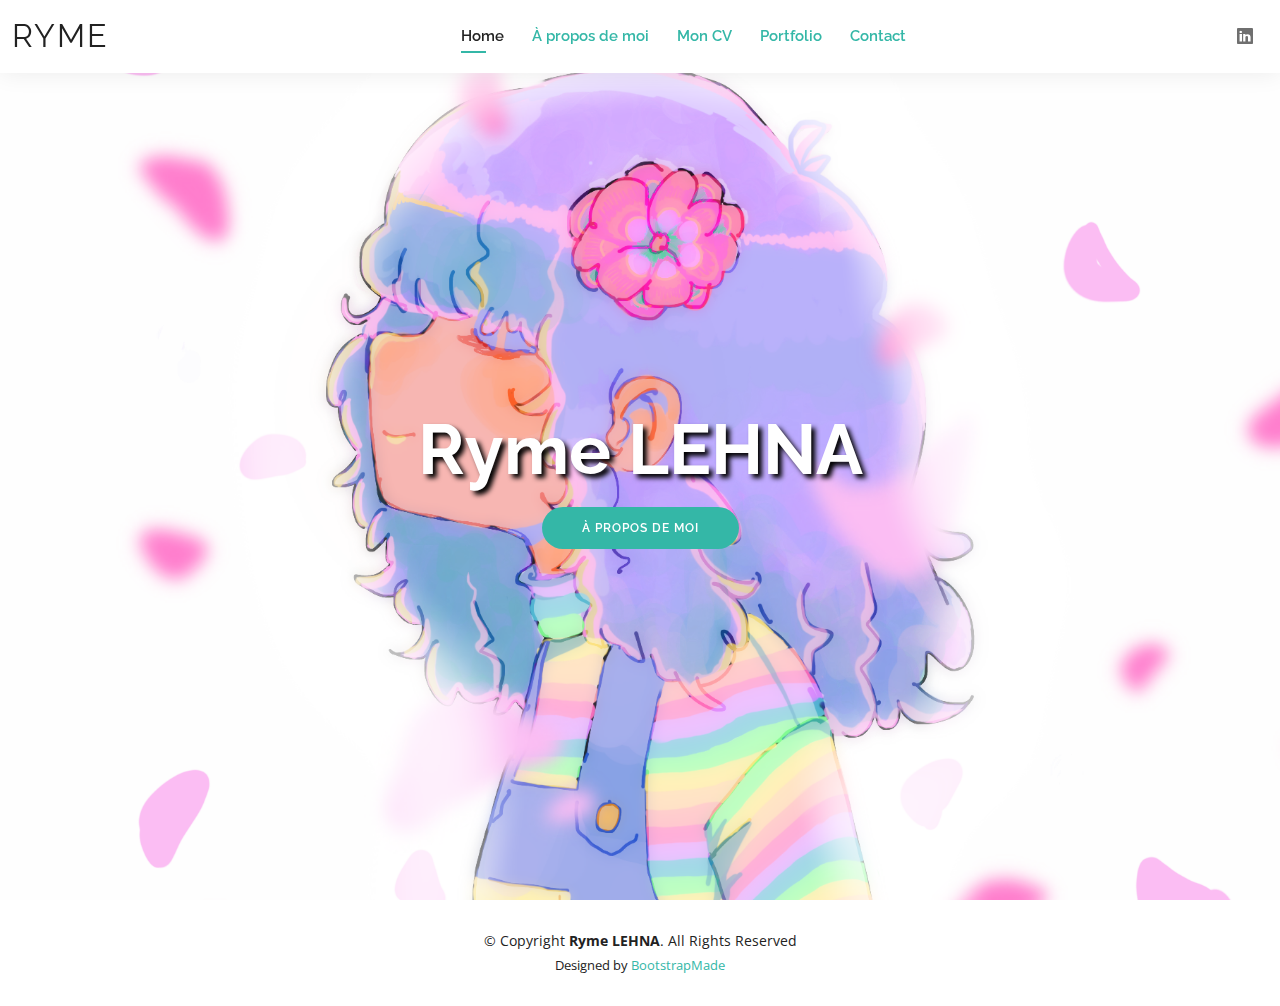
<file: Portfolio-Ryme/index.html>
﻿<!DOCTYPE html>
<html lang="en">

<head>
  <meta charset="utf-8">
  <meta content="width=device-width, initial-scale=1.0" name="viewport">

  <title>Index - Ryme</title>
  <meta content="" name="description">
  <meta content="" name="keywords">

  <!-- Favicons -->
  <link href="assets/img/favicon.png" rel="icon">
  <link href="assets/img/apple-touch-icon.png" rel="apple-touch-icon">

  <!-- Google Fonts -->
  <link href="https://fonts.googleapis.com/css?family=Open+Sans:300,300i,400,400i,600,600i,700,700i|Raleway:300,300i,400,400i,500,500i,600,600i,700,700i|Poppins:300,300i,400,400i,500,500i,600,600i,700,700i" rel="stylesheet">

  <!-- Vendor CSS Files -->
  <link href="assets/vendor/aos/aos.css" rel="stylesheet">
  <link href="assets/vendor/bootstrap/css/bootstrap.min.css" rel="stylesheet">
  <link href="assets/vendor/bootstrap-icons/bootstrap-icons.css" rel="stylesheet">
  <link href="assets/vendor/boxicons/css/boxicons.min.css" rel="stylesheet">
  <link href="assets/vendor/glightbox/css/glightbox.min.css" rel="stylesheet">
  <link href="assets/vendor/swiper/swiper-bundle.min.css" rel="stylesheet">

  <!-- Template Main CSS File -->
  <link href="assets/css/style.css" rel="stylesheet">

  <!-- =======================================================
  * Template Name: Kelly - v4.7.0
  * Template URL: https://bootstrapmade.com/kelly-free-bootstrap-cv-resume-html-template/
  * Author: BootstrapMade.com
  * License: https://bootstrapmade.com/license/
  ======================================================== -->
</head>

<body>

  <!-- ======= Header ======= -->
  <header id="header" class="fixed-top">
    <div class="container-fluid d-flex justify-content-between align-items-center">

      <h1 class="logo me-auto me-lg-0"><a href="index.html">Ryme</a></h1>
      <!-- Uncomment below if you prefer to use an image logo -->
      <!-- <a href="index.html" class="logo"><img src="assets/img/logo.png" alt="" class="img-fluid"></a>-->

      <nav id="navbar" class="navbar order-last order-lg-0">
        <ul>
          <li><a class="active" href="index.html">Home</a></li>
          <li><a href="about.html">À propos de moi</a></li>
          <li><a href="resume.html">Mon CV</a></li>
          <li><a href="portfolio.html">Portfolio</a></li>
          <li><a href="contact.html">Contact</a></li>
        </ul>
        <i class="bi bi-list mobile-nav-toggle"></i>
      </nav><!-- .navbar -->

      <div class="header-social-links">
        <a href="https://www.linkedin.com/in/ryme-lehna/" class="linkedin"><i class="bi bi-linkedin"></i></i></a>
      </div>

    </div>

  </header><!-- End Header -->

  <!-- ======= Hero Section ======= -->
  <section id="hero" class="d-flex align-items-center">
    <div class="container d-flex flex-column align-items-center" data-aos="zoom-in" data-aos-delay="100">
      <h1>Ryme LEHNA</h1>
      <a href="about.html" class="btn-about">À propos de moi</a>
    </div>
  </section><!-- End Hero -->

  <!-- ======= Footer ======= -->
  <footer id="footer">
    <div class="container">
      <div class="copyright">
        &copy; Copyright <strong><span>Ryme LEHNA</span></strong>. All Rights Reserved
      </div>
      <div class="credits">
        <!-- All the links in the footer should remain intact. -->
        <!-- You can delete the links only if you purchased the pro version. -->
        <!-- Licensing information: https://bootstrapmade.com/license/ -->
        <!-- Purchase the pro version with working PHP/AJAX contact form: https://bootstrapmade.com/kelly-free-bootstrap-cv-resume-html-template/ -->
        Designed by <a href="https://bootstrapmade.com/">BootstrapMade</a>
      </div>
    </div>
  </footer><!-- End  Footer -->

  <div id="preloader"></div>
  <a href="#" class="back-to-top d-flex align-items-center justify-content-center"><i class="bi bi-arrow-up-short"></i></a>

  <!-- Vendor JS Files -->
  <script src="assets/vendor/purecounter/purecounter.js"></script>
  <script src="assets/vendor/aos/aos.js"></script>
  <script src="assets/vendor/bootstrap/js/bootstrap.bundle.min.js"></script>
  <script src="assets/vendor/glightbox/js/glightbox.min.js"></script>
  <script src="assets/vendor/isotope-layout/isotope.pkgd.min.js"></script>
  <script src="assets/vendor/swiper/swiper-bundle.min.js"></script>
  <script src="assets/vendor/waypoints/noframework.waypoints.js"></script>
  <script src="assets/vendor/php-email-form/validate.js"></script>

  <!-- Template Main JS File -->
  <script src="assets/js/main.js"></script>

</body>

</html>
</file>
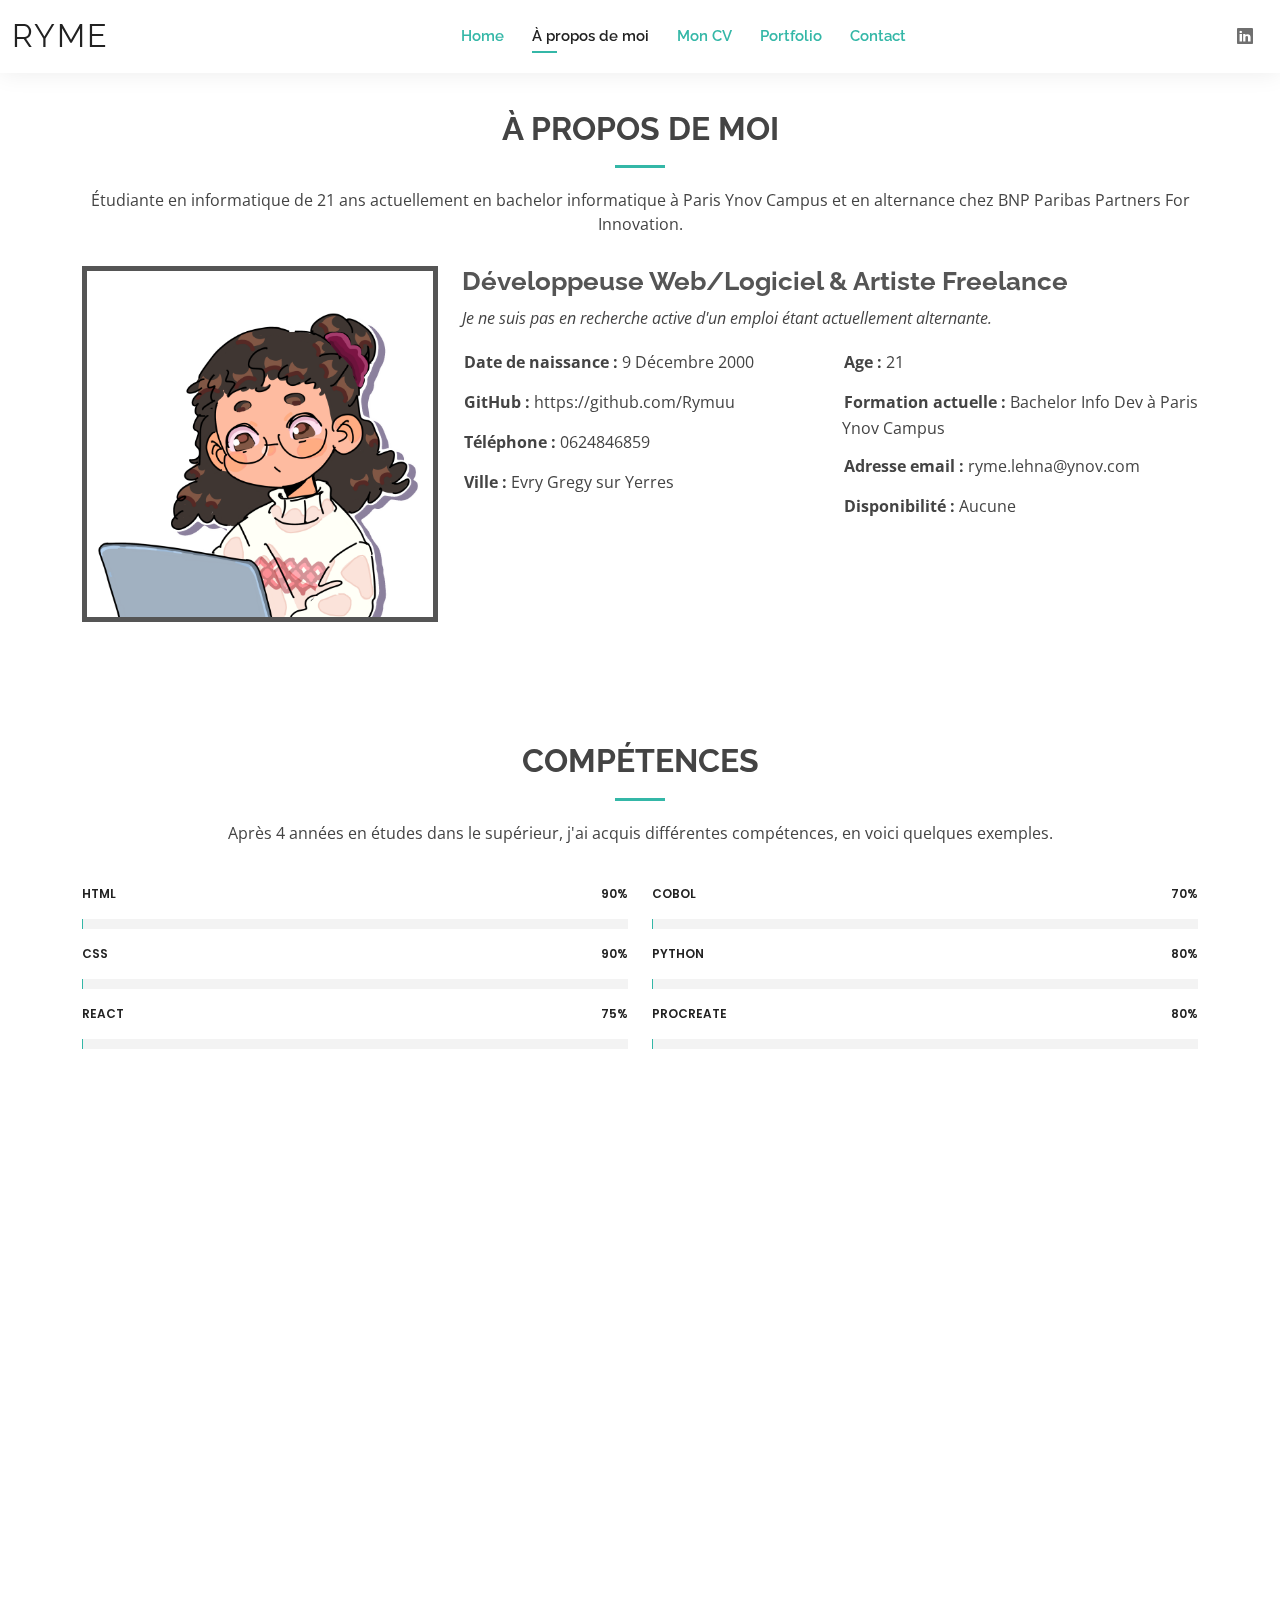
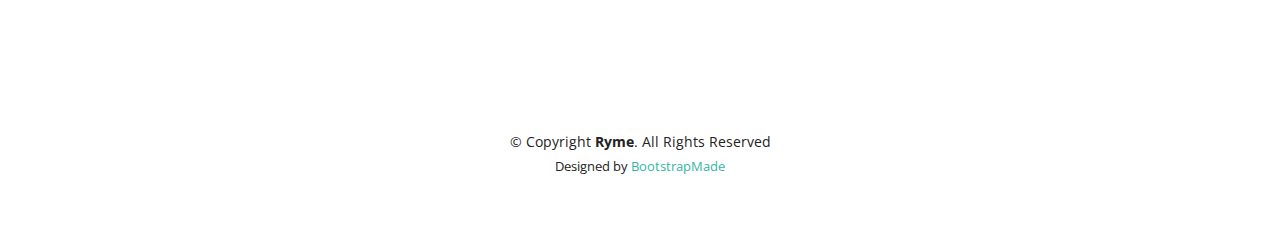
<file: Portfolio-Ryme/about.html>
﻿<!DOCTYPE html>
<html lang="en">

<head>
  <meta charset="utf-8">
  <meta content="width=device-width, initial-scale=1.0" name="viewport">

  <title>À propos - Ryme</title>
  <meta content="" name="description">
  <meta content="" name="keywords">

  <!-- Favicons -->
  <link href="assets/img/favicon.png" rel="icon">
  <link href="assets/img/apple-touch-icon.png" rel="apple-touch-icon">

  <!-- Google Fonts -->
  <link href="https://fonts.googleapis.com/css?family=Open+Sans:300,300i,400,400i,600,600i,700,700i|Raleway:300,300i,400,400i,500,500i,600,600i,700,700i|Poppins:300,300i,400,400i,500,500i,600,600i,700,700i" rel="stylesheet">

  <!-- Vendor CSS Files -->
  <link href="assets/vendor/aos/aos.css" rel="stylesheet">
  <link href="assets/vendor/bootstrap/css/bootstrap.min.css" rel="stylesheet">
  <link href="assets/vendor/bootstrap-icons/bootstrap-icons.css" rel="stylesheet">
  <link href="assets/vendor/boxicons/css/boxicons.min.css" rel="stylesheet">
  <link href="assets/vendor/glightbox/css/glightbox.min.css" rel="stylesheet">
  <link href="assets/vendor/swiper/swiper-bundle.min.css" rel="stylesheet">

  <!-- Template Main CSS File -->
  <link href="assets/css/style.css" rel="stylesheet">

  <!-- =======================================================
  * Template Name: Kelly - v4.7.0
  * Template URL: https://bootstrapmade.com/kelly-free-bootstrap-cv-resume-html-template/
  * Author: BootstrapMade.com
  * License: https://bootstrapmade.com/license/
  ======================================================== -->
</head>

<body>

  <!-- ======= Header ======= -->
  <header id="header" class="fixed-top">
    <div class="container-fluid d-flex justify-content-between align-items-center">

      <h1 class="logo me-auto me-lg-0"><a href="index.html">Ryme</a></h1>
      <!-- Uncomment below if you prefer to use an image logo -->
      <!-- <a href="index.html" class="logo"><img src="assets/img/logo.png" alt="" class="img-fluid"></a>-->

      <nav id="navbar" class="navbar order-last order-lg-0">
        <ul>
          <li><a href="index.html">Home</a></li>
          <li><a class="active" href="about.html">À propos de moi</a></li>
          <li><a href="resume.html">Mon CV</a></li>
          <li><a href="portfolio.html">Portfolio</a></li>
          <li><a href="contact.html">Contact</a></li>
        </ul>
        <i class="bi bi-list mobile-nav-toggle"></i>
      </nav><!-- .navbar -->

      <div class="header-social-links">

        <a href="https://www.linkedin.com/in/ryme-lehna/" class="linkedin"><i class="bi bi-linkedin"></i></i></a>
      </div>

    </div>

  </header><!-- End Header -->

  <main id="main">

    <!-- ======= About Section ======= -->
    <section id="about" class="about">
      <div class="container" data-aos="fade-up">

        <div class="section-title">
            <h2>À propos de moi</h2>
          <p>Étudiante en informatique de 21 ans actuellement en bachelor informatique à Paris Ynov Campus et en alternance chez BNP Paribas Partners For Innovation.</p>
        </div>

        <div class="row">
          <div class="col-lg-4">
            <img src="assets/img/about.jpg" class="img-fluid" alt="" style = "border: 5px solid #555">
          </div>
          <div class="col-lg-8 pt-4 pt-lg-0 content">
            <h3>Développeuse Web/Logiciel &amp; Artiste Freelance</h3>
            <p class="fst-italic">
                Je ne suis pas en recherche active d'un emploi étant actuellement alternante.
            </p>
            <div class="row">
              <div class="col-lg-6">
                <ul>
                  <li><i class="bi bi-rounded-right"></i> <strong>Date de naissance :</strong> 9 Décembre 2000</li>
                  <li><i class="bi bi-rounded-right"></i> <strong>GitHub :</strong> https://github.com/Rymuu</li>
                  <li><i class="bi bi-rounded-right"></i> <strong>Téléphone :</strong> 0624846859</li>
                  <li><i class="bi bi-rounded-right"></i> <strong>Ville :</strong> Evry Gregy sur Yerres</li>
                </ul>
              </div>
              <div class="col-lg-6">
                <ul>
                  <li><i class="bi bi-rounded-right"></i> <strong>Age :</strong> 21</li>
                  <li><i class="bi bi-rounded-right"></i> <strong>Formation actuelle :</strong> Bachelor Info Dev à Paris Ynov Campus</li>
                  <li><i class="bi bi-rounded-right"></i> <strong>Adresse email :</strong> ryme.lehna@ynov.com</li>
                  <li><i class="bi bi-rounded-right"></i> <strong>Disponibilité :</strong> Aucune</li>
                </ul>
              </div>
            </div>
          
          </div>
        </div>

      </div>
    </section><!-- End About Section -->

    <!-- ======= Skills Section ======= -->
    <section id="skills" class="skills">
      <div class="container" data-aos="fade-up">

        <div class="section-title">
          <h2>Compétences</h2>
          <p>Après 4 années en études dans le supérieur, j'ai acquis différentes compétences, en voici quelques exemples.</p>
        </div>

        <div class="row skills-content">

          <div class="col-lg-6">

            <div class="progress">
              <span class="skill">HTML <i class="val">90%</i></span>
              <div class="progress-bar-wrap">
                <div class="progress-bar" role="progressbar" aria-valuenow="90" aria-valuemin="0" aria-valuemax="100"></div>
              </div>
            </div>

            <div class="progress">
              <span class="skill">CSS <i class="val">90%</i></span>
              <div class="progress-bar-wrap">
                <div class="progress-bar" role="progressbar" aria-valuenow="90" aria-valuemin="0" aria-valuemax="100"></div>
              </div>
            </div>

            <div class="progress">
              <span class="skill">React <i class="val">75%</i></span>
              <div class="progress-bar-wrap">
                <div class="progress-bar" role="progressbar" aria-valuenow="75" aria-valuemin="0" aria-valuemax="100"></div>
              </div>
            </div>

          </div>

          <div class="col-lg-6">

            <div class="progress">
              <span class="skill">COBOL <i class="val">70%</i></span>
              <div class="progress-bar-wrap">
                <div class="progress-bar" role="progressbar" aria-valuenow="70" aria-valuemin="0" aria-valuemax="100"></div>
              </div>
            </div>

            <div class="progress">
              <span class="skill">Python <i class="val">80%</i></span>
              <div class="progress-bar-wrap">
                <div class="progress-bar" role="progressbar" aria-valuenow="80" aria-valuemin="0" aria-valuemax="100"></div>
              </div>
            </div>

            <div class="progress">
              <span class="skill">Procreate <i class="val">80%</i></span>
              <div class="progress-bar-wrap">
                <div class="progress-bar" role="progressbar" aria-valuenow="80" aria-valuemin="0" aria-valuemax="100"></div>
              </div>
            </div>

          </div>

        </div>

      </div>
    </section><!-- End Skills Section -->

    <!-- ======= Testimonials Section ======= -->
    <section id="testimonials" class="testimonials">
      <div class="container" data-aos="fade-up">

        <div class="section-title">
          <h2>Testimonials</h2>
          <p>Magnam dolores commodi suscipit. Necessitatibus eius consequatur ex aliquid fuga eum quidem. Sit sint consectetur velit. Quisquam quos quisquam cupiditate. Et nemo qui impedit suscipit alias ea. Quia fugiat sit in iste officiis commodi quidem hic quas.</p>
        </div>

        <div class="testimonials-slider swiper" data-aos="fade-up" data-aos-delay="100">
          <div class="swiper-wrapper">

            <div class="swiper-slide">
              <div class="testimonial-item">
                <img src="assets/img/testimonials/testimonials-1.jpg" class="testimonial-img" alt="">
                <h3>Saul Goodman</h3>
                <h4>Ceo &amp; Founder</h4>
                <p>
                  <i class="bx bxs-quote-alt-left quote-icon-left"></i>
                  Proin iaculis purus consequat sem cure digni ssim donec porttitora entum suscipit rhoncus. Accusantium quam, ultricies eget id, aliquam eget nibh et. Maecen aliquam, risus at semper.
                  <i class="bx bxs-quote-alt-right quote-icon-right"></i>
                </p>
              </div>
            </div><!-- End testimonial item -->

            <div class="swiper-slide">
              <div class="testimonial-item">
                <img src="assets/img/testimonials/testimonials-2.jpg" class="testimonial-img" alt="">
                <h3>Sara Wilsson</h3>
                <h4>Designer</h4>
                <p>
                  <i class="bx bxs-quote-alt-left quote-icon-left"></i>
                  Export tempor illum tamen malis malis eram quae irure esse labore quem cillum quid cillum eram malis quorum velit fore eram velit sunt aliqua noster fugiat irure amet legam anim culpa.
                  <i class="bx bxs-quote-alt-right quote-icon-right"></i>
                </p>
              </div>
            </div><!-- End testimonial item -->

            <div class="swiper-slide">
              <div class="testimonial-item">
                <img src="assets/img/testimonials/testimonials-3.jpg" class="testimonial-img" alt="">
                <h3>Jena Karlis</h3>
                <h4>Store Owner</h4>
                <p>
                  <i class="bx bxs-quote-alt-left quote-icon-left"></i>
                  Enim nisi quem export duis labore cillum quae magna enim sint quorum nulla quem veniam duis minim tempor labore quem eram duis noster aute amet eram fore quis sint minim.
                  <i class="bx bxs-quote-alt-right quote-icon-right"></i>
                </p>
              </div>
            </div><!-- End testimonial item -->

            <div class="swiper-slide">
              <div class="testimonial-item">
                <img src="assets/img/testimonials/testimonials-4.jpg" class="testimonial-img" alt="">
                <h3>Matt Brandon</h3>
                <h4>Freelancer</h4>
                <p>
                  <i class="bx bxs-quote-alt-left quote-icon-left"></i>
                  Fugiat enim eram quae cillum dolore dolor amet nulla culpa multos export minim fugiat minim velit minim dolor enim duis veniam ipsum anim magna sunt elit fore quem dolore labore illum veniam.
                  <i class="bx bxs-quote-alt-right quote-icon-right"></i>
                </p>
              </div>
            </div><!-- End testimonial item -->

            <div class="swiper-slide">
              <div class="testimonial-item">
                <img src="assets/img/testimonials/testimonials-5.jpg" class="testimonial-img" alt="">
                <h3>John Larson</h3>
                <h4>Entrepreneur</h4>
                <p>
                  <i class="bx bxs-quote-alt-left quote-icon-left"></i>
                  Quis quorum aliqua sint quem legam fore sunt eram irure aliqua veniam tempor noster veniam enim culpa labore duis sunt culpa nulla illum cillum fugiat legam esse veniam culpa fore nisi cillum quid.
                  <i class="bx bxs-quote-alt-right quote-icon-right"></i>
                </p>
              </div>
            </div><!-- End testimonial item -->

          </div>
          <div class="swiper-pagination"></div>
        </div>

      </div>
    </section><!-- End Testimonials Section -->

  </main><!-- End #main -->

  <!-- ======= Footer ======= -->
  <footer id="footer">
    <div class="container">
      <div class="copyright">
        &copy; Copyright <strong><span>Ryme</span></strong>. All Rights Reserved
      </div>
      <div class="credits">
        <!-- All the links in the footer should remain intact. -->
        <!-- You can delete the links only if you purchased the pro version. -->
        <!-- Licensing information: https://bootstrapmade.com/license/ -->
        <!-- Purchase the pro version with working PHP/AJAX contact form: https://bootstrapmade.com/kelly-free-bootstrap-cv-resume-html-template/ -->
        Designed by <a href="https://bootstrapmade.com/">BootstrapMade</a>
      </div>
    </div>
  </footer><!-- End  Footer -->

  <div id="preloader"></div>
  <a href="#" class="back-to-top d-flex align-items-center justify-content-center"><i class="bi bi-arrow-up-short"></i></a>

  <!-- Vendor JS Files -->
  <script src="assets/vendor/purecounter/purecounter.js"></script>
  <script src="assets/vendor/aos/aos.js"></script>
  <script src="assets/vendor/bootstrap/js/bootstrap.bundle.min.js"></script>
  <script src="assets/vendor/glightbox/js/glightbox.min.js"></script>
  <script src="assets/vendor/isotope-layout/isotope.pkgd.min.js"></script>
  <script src="assets/vendor/swiper/swiper-bundle.min.js"></script>
  <script src="assets/vendor/waypoints/noframework.waypoints.js"></script>
  <script src="assets/vendor/php-email-form/validate.js"></script>

  <!-- Template Main JS File -->
  <script src="assets/js/main.js"></script>

</body>

</html>
</file>
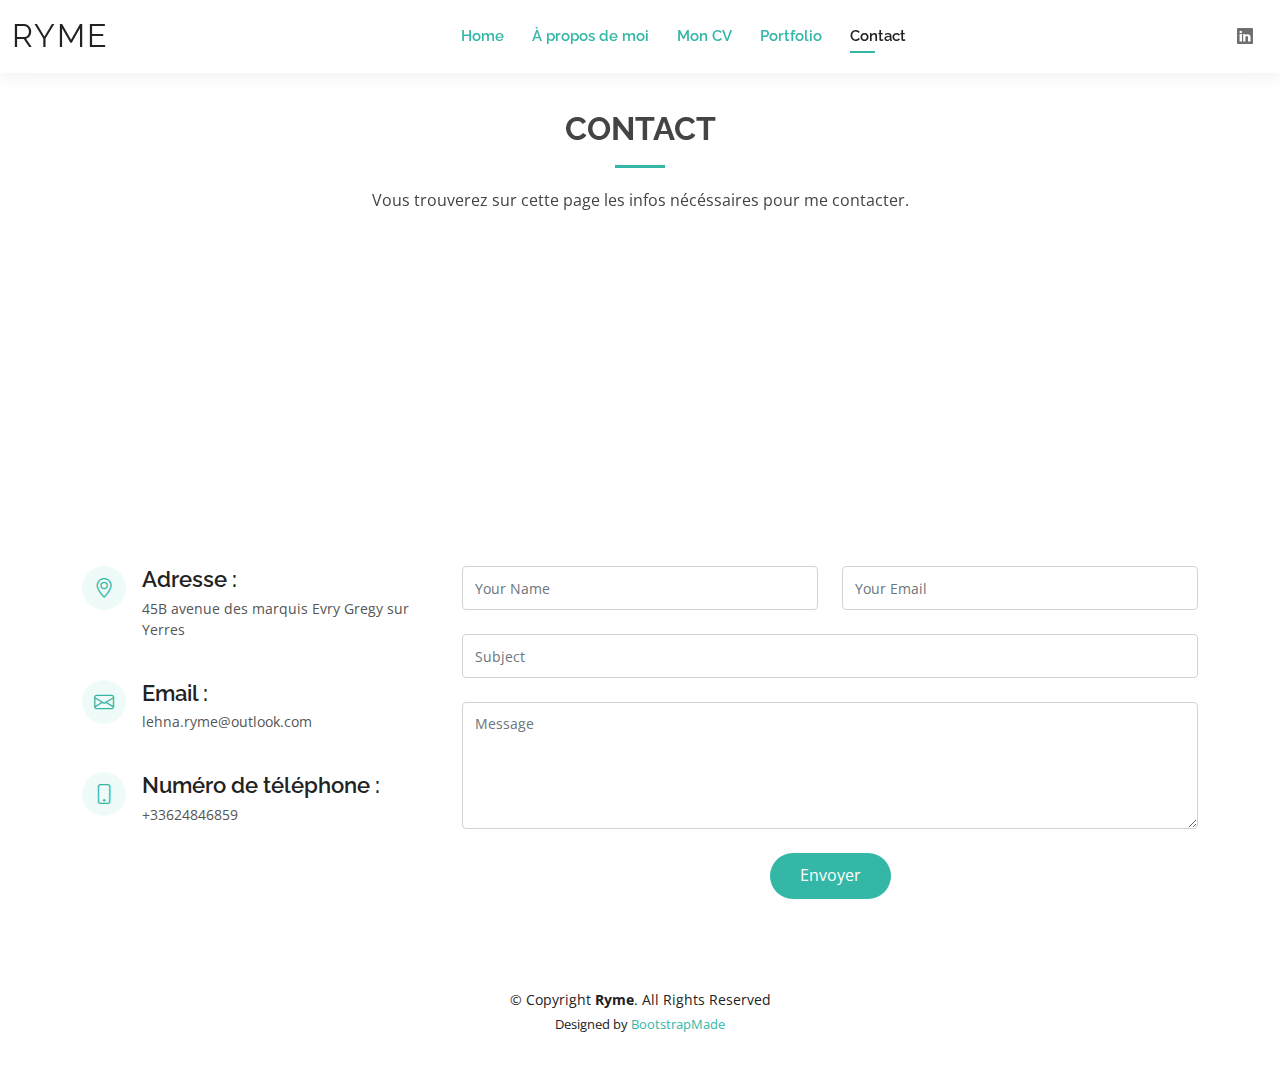
<file: Portfolio-Ryme/contact.html>
﻿<!DOCTYPE html>
<html lang="en">

<head>
  <meta charset="utf-8">
  <meta content="width=device-width, initial-scale=1.0" name="viewport">

  <title>Contact - Portfolio Ryme</title>
  <meta content="" name="description">
  <meta content="" name="keywords">

  <!-- Favicons -->
  <link href="assets/img/favicon.png" rel="icon">
  <link href="assets/img/apple-touch-icon.png" rel="apple-touch-icon">

  <!-- Google Fonts -->
  <link href="https://fonts.googleapis.com/css?family=Open+Sans:300,300i,400,400i,600,600i,700,700i|Raleway:300,300i,400,400i,500,500i,600,600i,700,700i|Poppins:300,300i,400,400i,500,500i,600,600i,700,700i" rel="stylesheet">

  <!-- Vendor CSS Files -->
  <link href="assets/vendor/aos/aos.css" rel="stylesheet">
  <link href="assets/vendor/bootstrap/css/bootstrap.min.css" rel="stylesheet">
  <link href="assets/vendor/bootstrap-icons/bootstrap-icons.css" rel="stylesheet">
  <link href="assets/vendor/boxicons/css/boxicons.min.css" rel="stylesheet">
  <link href="assets/vendor/glightbox/css/glightbox.min.css" rel="stylesheet">
  <link href="assets/vendor/swiper/swiper-bundle.min.css" rel="stylesheet">

  <!-- Template Main CSS File -->
  <link href="assets/css/style.css" rel="stylesheet">

  <!-- =======================================================
  * Template Name: Kelly - v4.7.0
  * Template URL: https://bootstrapmade.com/kelly-free-bootstrap-cv-resume-html-template/
  * Author: BootstrapMade.com
  * License: https://bootstrapmade.com/license/
  ======================================================== -->
</head>

<body>

  <!-- ======= Header ======= -->
  <header id="header" class="fixed-top">
    <div class="container-fluid d-flex justify-content-between align-items-center">

      <h1 class="logo me-auto me-lg-0"><a href="index.html">Ryme</a></h1>
      <!-- Uncomment below if you prefer to use an image logo -->
      <!-- <a href="index.html" class="logo"><img src="assets/img/logo.png" alt="" class="img-fluid"></a>-->

      <nav id="navbar" class="navbar order-last order-lg-0">
        <ul>
          <li><a href="index.html">Home</a></li>
          <li><a href="about.html">À propos de moi</a></li>
          <li><a href="resume.html">Mon CV</a></li>
          <li><a href="portfolio.html">Portfolio</a></li>
          <li><a class="active" href="contact.html">Contact</a></li>
        </ul>
        <i class="bi bi-list mobile-nav-toggle"></i>
      </nav><!-- .navbar -->

      <div class="header-social-links">
        <a href="https://www.linkedin.com/in/ryme-lehna/" class="linkedin"><i class="bi bi-linkedin"></i></i></a>
      </div>

    </div>

  </header><!-- End Header -->

  <main id="main">

    <!-- ======= Contact Section ======= -->
    <section id="contact" class="contact">
      <div class="container" data-aos="fade-up">

        <div class="section-title">
          <h2>Contact</h2>
          <p>Vous trouverez sur cette page les infos nécéssaires pour me contacter.</p>
        </div>

        <div>
          <iframe style="border:0; width: 100%; height: 270px;" loading="lazy" allowfullscreen src="https://www.google.com/maps/embed/v1/search?q=%C3%89vry-Gr%C3%A9gy-sur-Yerre%2C%20France&key=AIzaSyBQ5GUOq6SASY6r6Vakn0bmMC9tAEPCZlg&zoom=13"></iframe>
        </div>

        <div class="row mt-5">

          <div class="col-lg-4">
            <div class="info">
              <div class="address">
                <i class="bi bi-geo-alt"></i>
                <h4>Adresse :</h4>
                <p>45B avenue des marquis Evry Gregy sur Yerres</p>
              </div>

              <div class="email">
                <i class="bi bi-envelope"></i>
                <h4>Email :</h4>
                <p>lehna.ryme@outlook.com</p>
              </div>

              <div class="phone">
                <i class="bi bi-phone"></i>
                <h4>Numéro de téléphone :</h4>
                <p>+33624846859</p>
              </div>

            </div>

          </div>

          <div class="col-lg-8 mt-5 mt-lg-0">

            <form action="forms/contact.php" method="post" role="form" class="php-email-form">
              <div class="row">
                <div class="col-md-6 form-group">
                  <input type="text" name="name" class="form-control" id="name" placeholder="Your Name" required>
                </div>
                <div class="col-md-6 form-group mt-3 mt-md-0">
                  <input type="email" class="form-control" name="email" id="email" placeholder="Your Email" required>
                </div>
              </div>
              <div class="form-group mt-3">
                <input type="text" class="form-control" name="subject" id="subject" placeholder="Subject" required>
              </div>
              <div class="form-group mt-3">
                <textarea class="form-control" name="message" rows="5" placeholder="Message" required></textarea>
              </div>
              <div class="my-3">
                <div class="loading">Chargement</div>
                <div class="error-message"></div>
                <div class="sent-message">Votre message à vien été envoyé, merci !</div>
              </div>
              <div class="text-center"><button type="submit">Envoyer</button></div>
            </form>

          </div>

        </div>

      </div>
    </section><!-- End Contact Section -->

  </main><!-- End #main -->

  <!-- ======= Footer ======= -->
  <footer id="footer">
    <div class="container">
      <div class="copyright">
        &copy; Copyright <strong><span>Ryme</span></strong>. All Rights Reserved
      </div>
      <div class="credits">
        <!-- All the links in the footer should remain intact. -->
        <!-- You can delete the links only if you purchased the pro version. -->
        <!-- Licensing information: https://bootstrapmade.com/license/ -->
        <!-- Purchase the pro version with working PHP/AJAX contact form: https://bootstrapmade.com/kelly-free-bootstrap-cv-resume-html-template/ -->
        Designed by <a href="https://bootstrapmade.com/">BootstrapMade</a>
      </div>
    </div>
  </footer><!-- End  Footer -->

  <div id="preloader"></div>
  <a href="#" class="back-to-top d-flex align-items-center justify-content-center"><i class="bi bi-arrow-up-short"></i></a>

  <!-- Vendor JS Files -->
  <script src="assets/vendor/purecounter/purecounter.js"></script>
  <script src="assets/vendor/aos/aos.js"></script>
  <script src="assets/vendor/bootstrap/js/bootstrap.bundle.min.js"></script>
  <script src="assets/vendor/glightbox/js/glightbox.min.js"></script>
  <script src="assets/vendor/isotope-layout/isotope.pkgd.min.js"></script>
  <script src="assets/vendor/swiper/swiper-bundle.min.js"></script>
  <script src="assets/vendor/waypoints/noframework.waypoints.js"></script>
  <script src="assets/vendor/php-email-form/validate.js"></script>

  <!-- Template Main JS File -->
  <script src="assets/js/main.js"></script>

</body>

</html>
</file>
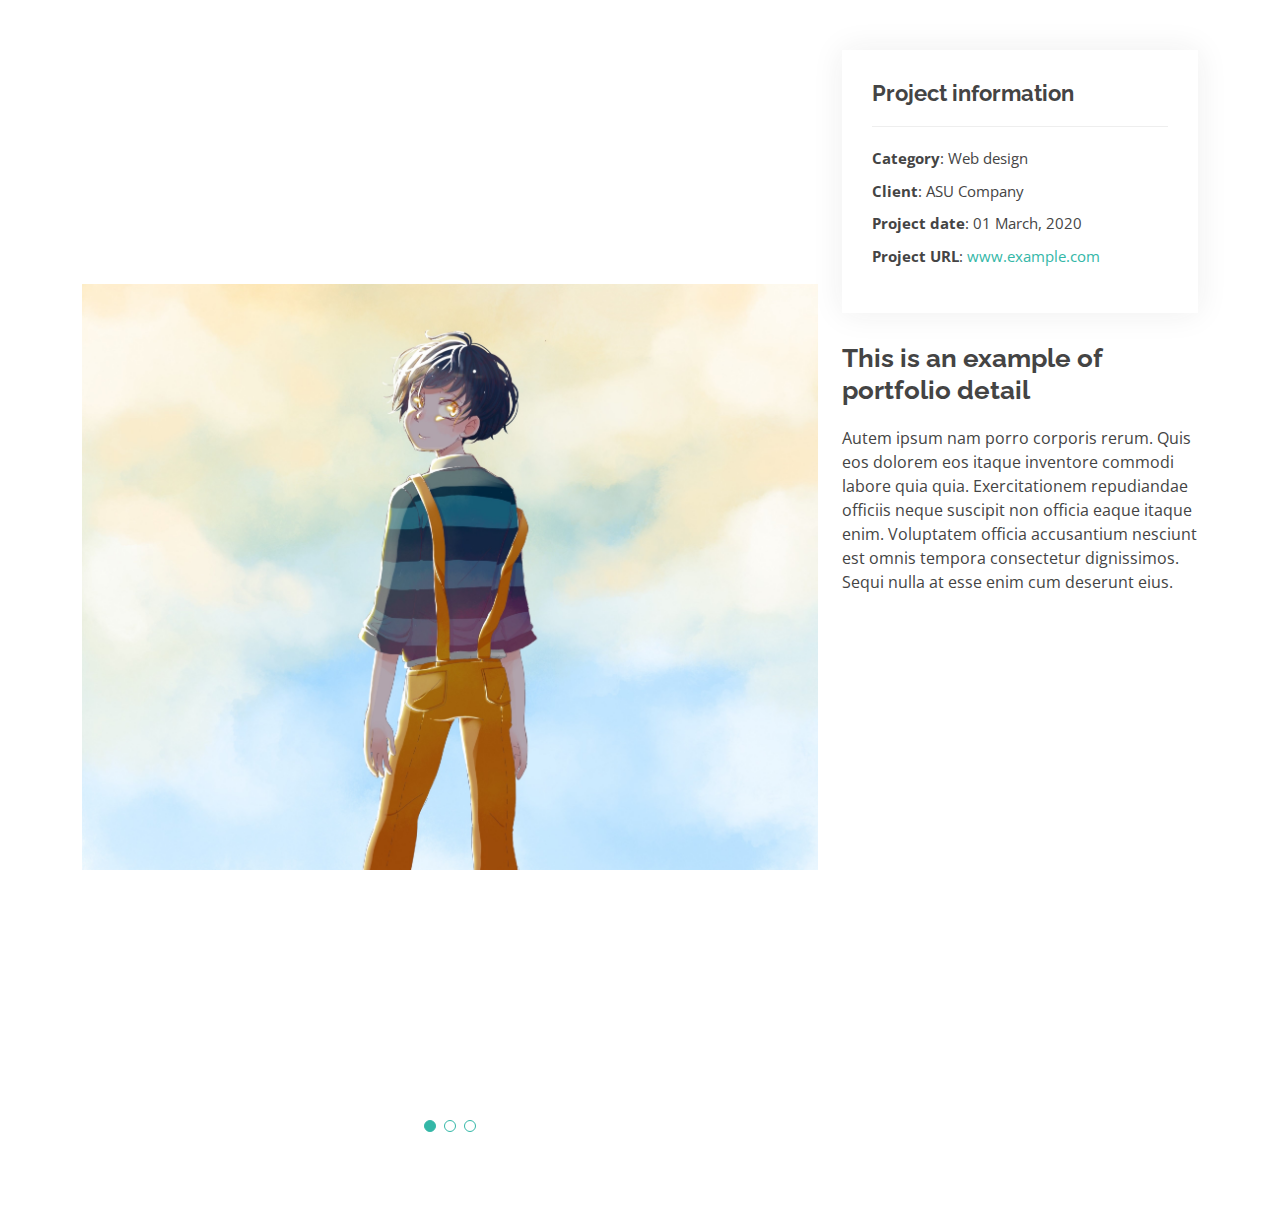
<file: Portfolio-Ryme/portfolio-details.html>
﻿<!DOCTYPE html>
<html lang="en">

<head>
  <meta charset="utf-8">
  <meta content="width=device-width, initial-scale=1.0" name="viewport">

  <title>Portfolio Details - Kelly Bootstrap Template</title>
  <meta content="" name="description">
  <meta content="" name="keywords">

  <!-- Favicons -->
  <link href="assets/img/favicon.png" rel="icon">
  <link href="assets/img/apple-touch-icon.png" rel="apple-touch-icon">

  <!-- Google Fonts -->
  <link href="https://fonts.googleapis.com/css?family=Open+Sans:300,300i,400,400i,600,600i,700,700i|Raleway:300,300i,400,400i,500,500i,600,600i,700,700i|Poppins:300,300i,400,400i,500,500i,600,600i,700,700i" rel="stylesheet">

  <!-- Vendor CSS Files -->
  <link href="assets/vendor/aos/aos.css" rel="stylesheet">
  <link href="assets/vendor/bootstrap/css/bootstrap.min.css" rel="stylesheet">
  <link href="assets/vendor/bootstrap-icons/bootstrap-icons.css" rel="stylesheet">
  <link href="assets/vendor/boxicons/css/boxicons.min.css" rel="stylesheet">
  <link href="assets/vendor/glightbox/css/glightbox.min.css" rel="stylesheet">
  <link href="assets/vendor/swiper/swiper-bundle.min.css" rel="stylesheet">

  <!-- Template Main CSS File -->
  <link href="assets/css/style.css" rel="stylesheet">

  <!-- =======================================================
  * Template Name: Kelly - v4.7.0
  * Template URL: https://bootstrapmade.com/kelly-free-bootstrap-cv-resume-html-template/
  * Author: BootstrapMade.com
  * License: https://bootstrapmade.com/license/
  ======================================================== -->
</head>

<body>

  <main id="main">

    <!-- ======= Portfolio Details Section ======= -->
    <section id="portfolio-details" class="portfolio-details">
      <div class="container">

        <div class="row gy-4">

          <div class="col-lg-8">
            <div class="portfolio-details-slider swiper">
              <div class="swiper-wrapper align-items-center">

                <div class="swiper-slide">
                  <img src="assets/img/portfolio/portfolio-1.jpg" alt="">
                </div>

                <div class="swiper-slide">
                  <img src="assets/img/portfolio/portfolio-2.jpg" alt="">
                </div>

                <div class="swiper-slide">
                  <img src="assets/img/portfolio/portfolio-3.jpg" alt="">
                </div>

              </div>
              <div class="swiper-pagination"></div>
            </div>
          </div>

          <div class="col-lg-4">
            <div class="portfolio-info">
              <h3>Project information</h3>
              <ul>
                <li><strong>Category</strong>: Web design</li>
                <li><strong>Client</strong>: ASU Company</li>
                <li><strong>Project date</strong>: 01 March, 2020</li>
                <li><strong>Project URL</strong>: <a href="#">www.example.com</a></li>
              </ul>
            </div>
            <div class="portfolio-description">
              <h2>This is an example of portfolio detail</h2>
              <p>
                Autem ipsum nam porro corporis rerum. Quis eos dolorem eos itaque inventore commodi labore quia quia. Exercitationem repudiandae officiis neque suscipit non officia eaque itaque enim. Voluptatem officia accusantium nesciunt est omnis tempora consectetur dignissimos. Sequi nulla at esse enim cum deserunt eius.
              </p>
            </div>
          </div>

        </div>

      </div>
    </section><!-- End Portfolio Details Section -->

  </main><!-- End #main -->

  <div id="preloader"></div>
  <a href="#" class="back-to-top d-flex align-items-center justify-content-center"><i class="bi bi-arrow-up-short"></i></a>

  <!-- Vendor JS Files -->
  <script src="assets/vendor/purecounter/purecounter.js"></script>
  <script src="assets/vendor/aos/aos.js"></script>
  <script src="assets/vendor/bootstrap/js/bootstrap.bundle.min.js"></script>
  <script src="assets/vendor/glightbox/js/glightbox.min.js"></script>
  <script src="assets/vendor/isotope-layout/isotope.pkgd.min.js"></script>
  <script src="assets/vendor/swiper/swiper-bundle.min.js"></script>
  <script src="assets/vendor/waypoints/noframework.waypoints.js"></script>
  <script src="assets/vendor/php-email-form/validate.js"></script>

  <!-- Template Main JS File -->
  <script src="assets/js/main.js"></script>

</body>

</html>
</file>
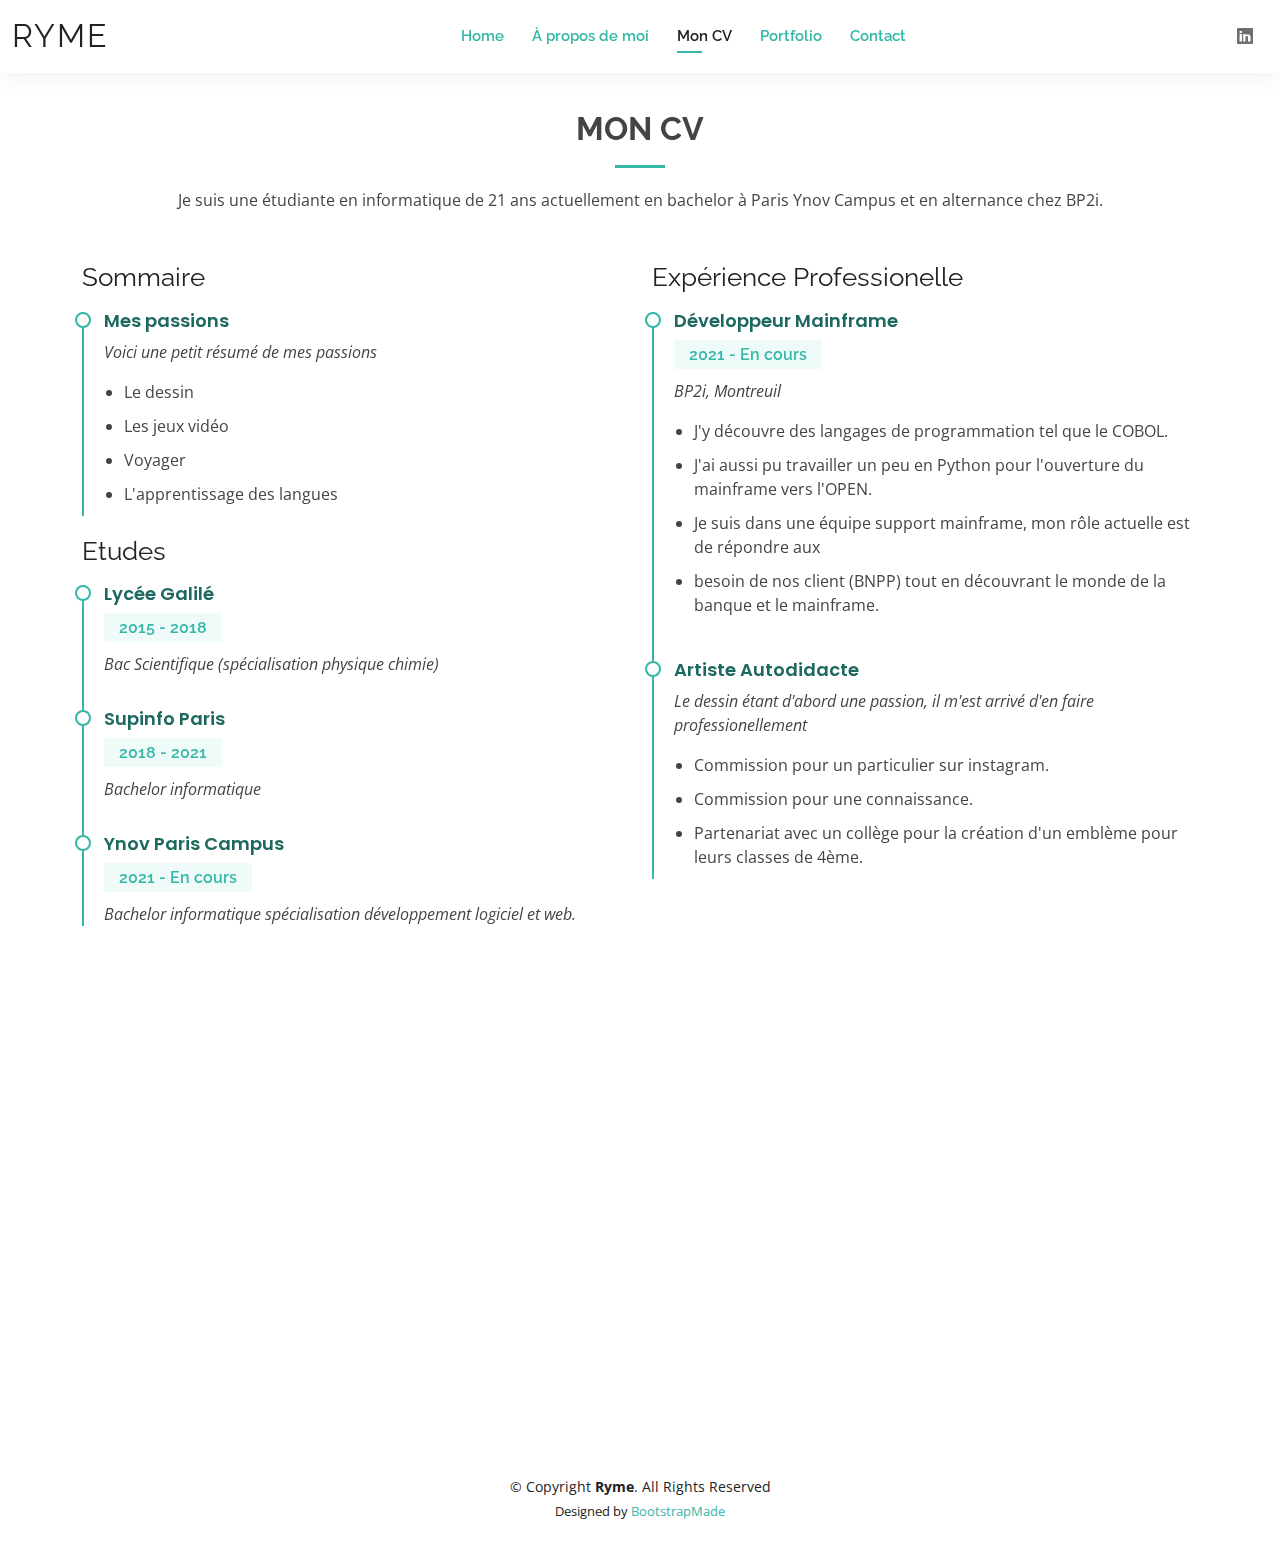
<file: Portfolio-Ryme/resume.html>
﻿<!DOCTYPE html>
<html lang="en">

<head>
  <meta charset="utf-8">
  <meta content="width=device-width, initial-scale=1.0" name="viewport">

  <title>Resume - Kelly Bootstrap Template</title>
  <meta content="" name="description">
  <meta content="" name="keywords">

  <!-- Favicons -->
  <link href="assets/img/favicon.png" rel="icon">
  <link href="assets/img/apple-touch-icon.png" rel="apple-touch-icon">

  <!-- Google Fonts -->
  <link href="https://fonts.googleapis.com/css?family=Open+Sans:300,300i,400,400i,600,600i,700,700i|Raleway:300,300i,400,400i,500,500i,600,600i,700,700i|Poppins:300,300i,400,400i,500,500i,600,600i,700,700i" rel="stylesheet">

  <!-- Vendor CSS Files -->
  <link href="assets/vendor/aos/aos.css" rel="stylesheet">
  <link href="assets/vendor/bootstrap/css/bootstrap.min.css" rel="stylesheet">
  <link href="assets/vendor/bootstrap-icons/bootstrap-icons.css" rel="stylesheet">
  <link href="assets/vendor/boxicons/css/boxicons.min.css" rel="stylesheet">
  <link href="assets/vendor/glightbox/css/glightbox.min.css" rel="stylesheet">
  <link href="assets/vendor/swiper/swiper-bundle.min.css" rel="stylesheet">

  <!-- Template Main CSS File -->
  <link href="assets/css/style.css" rel="stylesheet">

  <!-- =======================================================
  * Template Name: Kelly - v4.7.0
  * Template URL: https://bootstrapmade.com/kelly-free-bootstrap-cv-resume-html-template/
  * Author: BootstrapMade.com
  * License: https://bootstrapmade.com/license/
  ======================================================== -->
</head>

<body>

  <!-- ======= Header ======= -->
  <header id="header" class="fixed-top">
    <div class="container-fluid d-flex justify-content-between align-items-center">

      <h1 class="logo me-auto me-lg-0"><a href="index.html">Ryme</a></h1>
      <!-- Uncomment below if you prefer to use an image logo -->
      <!-- <a href="index.html" class="logo"><img src="assets/img/logo.png" alt="" class="img-fluid"></a>-->

      <nav id="navbar" class="navbar order-last order-lg-0">
        <ul>
          <li><a href="index.html">Home</a></li>
          <li><a href="about.html">À propos de moi</a></li>
          <li><a class="active" href="resume.html">Mon CV</a></li>
          <li><a href="portfolio.html">Portfolio</a></li>
          <li><a href="contact.html">Contact</a></li>
        </ul>
        <i class="bi bi-list mobile-nav-toggle"></i>
      </nav><!-- .navbar -->

      <div class="header-social-links">
        <a href="https://www.linkedin.com/in/ryme-lehna/" class="linkedin"><i class="bi bi-linkedin"></i></i></a>
      </div>

    </div>

  </header><!-- End Header -->

  <main id="main">

    <!-- ======= Resume Section ======= -->

    <section id="resume" class="resume">
      <div class="container" data-aos="fade-up">

        <div class="section-title">
          <h2>Mon CV</h2>
          <p>Je suis une étudiante en informatique de 21 ans actuellement en bachelor à Paris Ynov Campus et en alternance chez BP2i.</p>
        </div>

        <div class="row">
          <div class="col-lg-6">
            <h3 class="resume-title">Sommaire</h3>
            <div class="resume-item pb-0">
              <h4>Mes passions</h4>
              <p><em>Voici une petit résumé de mes passions</em></p>
              <p>
              <ul>
                <li>Le dessin</li>
                <li>Les jeux vidéo</li>
                <li>Voyager</li>
                <li>L'apprentissage des langues</li>
              </ul>
              </p>
            </div>

            <h3 class="resume-title">Etudes</h3>
            <div class="resume-item">
              <h4>Lycée Galilé</h4>
              <h5>2015 - 2018</h5>
              <p><em>Bac Scientifique (spécialisation physique chimie)</em></p>
            </div>
            <div class="resume-item">
              <h4>Supinfo Paris</h4>
              <h5>2018 - 2021</h5>
              <p><em>Bachelor informatique</em></p>
            </div>
            <div class="resume-item">
              <h4>Ynov Paris Campus</h4>
              <h5>2021 - En cours</h5>
              <p><em>Bachelor informatique spécialisation développement logiciel et web.</em></p>
            </div>
          </div>

          <div class="col-lg-6">
            <h3 class="resume-title">Expérience Professionelle</h3>
            <div class="resume-item">
              <h4>Développeur Mainframe</h4>
              <h5>2021 - En cours</h5>
              <p><em>BP2i, Montreuil</em></p>
              <p>
              <ul>
                <li>J'y découvre des langages de programmation tel que le COBOL.</li>
                <li>J'ai aussi pu travailler un peu en Python pour l'ouverture du mainframe vers l'OPEN.</li>
                <li>Je suis dans une équipe support mainframe, mon rôle actuelle est de répondre aux </li>
                <li>besoin de nos client (BNPP) tout en découvrant le monde de la banque et le mainframe.</li>
              </ul>
              </p>
            </div>
            <div class="resume-item">
              <h4>Artiste Autodidacte</h4>
              <p><em>Le dessin étant d'abord une passion, il m'est arrivé d'en faire professionellement</em></p>
              <p>
              <ul>
                <li>Commission pour un particulier sur instagram.</li>
                <li>Commission pour une connaissance.</li>
                <li>Partenariat avec un collège pour la création d'un emblème pour leurs classes de 4ème.</li>
              </ul>
              </p>
            </div>
          </div>
        </div>

      </div>

    <section id="resume" class="resume">
      <div class="container" data-aos="fade-up">

        

        

            
        

        <div class="col-lg-6">
          <h3 class="resume-title">Matières vu en cours</h3>
          <div class="resume-item">
            <ul>
              <li>Développement d'API (Java, PHP)</li>
              <li>Développement Desktop (JavaFX)</li>
              <li>Développement Web (React, JavaScript, HTML/CSS)</li>
              <li>Développement Mobile (Kotlin, Swift)</li>
              <li>Base de données (MySQL, NoSQL)</li>
              <li>Management, Agilité, DevOps</li>
              <li>Langages de programmation (Python, C, C#, C++, Java..)</li>
            </ul>
        </div>
      </div>

      </div>
    </section><!-- End Resume Section -->

  </main><!-- End #main -->

  <!-- ======= Footer ======= -->
  <footer id="footer">
    <div class="container">
      <div class="copyright">
        &copy; Copyright <strong><span>Ryme</span></strong>. All Rights Reserved
      </div>
      <div class="credits">
        <!-- All the links in the footer should remain intact. -->
        <!-- You can delete the links only if you purchased the pro version. -->
        <!-- Licensing information: https://bootstrapmade.com/license/ -->
        <!-- Purchase the pro version with working PHP/AJAX contact form: https://bootstrapmade.com/kelly-free-bootstrap-cv-resume-html-template/ -->
        Designed by <a href="https://bootstrapmade.com/">BootstrapMade</a>
      </div>
    </div>
  </footer><!-- End  Footer -->

  <div id="preloader"></div>
  <a href="#" class="back-to-top d-flex align-items-center justify-content-center"><i class="bi bi-arrow-up-short"></i></a>

  <!-- Vendor JS Files -->
  <script src="assets/vendor/purecounter/purecounter.js"></script>
  <script src="assets/vendor/aos/aos.js"></script>
  <script src="assets/vendor/bootstrap/js/bootstrap.bundle.min.js"></script>
  <script src="assets/vendor/glightbox/js/glightbox.min.js"></script>
  <script src="assets/vendor/isotope-layout/isotope.pkgd.min.js"></script>
  <script src="assets/vendor/swiper/swiper-bundle.min.js"></script>
  <script src="assets/vendor/waypoints/noframework.waypoints.js"></script>
  <script src="assets/vendor/php-email-form/validate.js"></script>

  <!-- Template Main JS File -->
  <script src="assets/js/main.js"></script>

</body>

</html>
</file>
<file: Portfolio-Ryme/assets/css/style.css>
/**
* Template Name: Kelly - v4.7.0
* Template URL: https://bootstrapmade.com/kelly-free-bootstrap-cv-resume-html-template/
* Author: BootstrapMade.com
* License: https://bootstrapmade.com/license/
*/

/*--------------------------------------------------------------
# General
--------------------------------------------------------------*/
body {
  font-family: "Open Sans", sans-serif;
  color: #444444;
}

a {
  color: #34b7a7;
  text-decoration: none;
}

a:hover {
  color: #51cdbe;
  text-decoration: none;
}

h1, h2, h3, h4, h5, h6 {
  font-family: "Raleway", sans-serif;
}

#main {
  margin-top: 50px;
}
@media (max-width: 992px) {
  #main {
    margin-top: 30px;
  }
}

/*--------------------------------------------------------------
# Preloader
--------------------------------------------------------------*/
#preloader {
  position: fixed;
  top: 0;
  left: 0;
  right: 0;
  bottom: 0;
  z-index: 9999;
  overflow: hidden;
  background: #fff;
}

#preloader:before {
  content: "";
  position: fixed;
  top: calc(50% - 30px);
  left: calc(50% - 30px);
  border: 6px solid #34b7a7;
  border-top-color: #dcf5f2;
  border-radius: 50%;
  width: 60px;
  height: 60px;
  -webkit-animation: animate-preloader 1s linear infinite;
  animation: animate-preloader 1s linear infinite;
}

@-webkit-keyframes animate-preloader {
  0% {
    transform: rotate(0deg);
  }
  100% {
    transform: rotate(360deg);
  }
}

@keyframes animate-preloader {
  0% {
    transform: rotate(0deg);
  }
  100% {
    transform: rotate(360deg);
  }
}
/*--------------------------------------------------------------
# Back to top button
--------------------------------------------------------------*/
.back-to-top {
  position: fixed;
  visibility: hidden;
  opacity: 0;
  right: 15px;
  bottom: 15px;
  z-index: 996;
  background: #34b7a7;
  width: 40px;
  height: 40px;
  border-radius: 50px;
  transition: all 0.4s;
}
.back-to-top i {
  font-size: 24px;
  color: #fff;
  line-height: 0;
}
.back-to-top:hover {
  background: #49cbbb;
  color: #fff;
}
.back-to-top.active {
  visibility: visible;
  opacity: 1;
}

/*--------------------------------------------------------------
# Header
--------------------------------------------------------------*/
#header {
  background: #ffffff;
  box-shadow: 0px 0px 25px 0 rgba(0, 0, 0, 0.08);
  z-index: 997;
  padding: 15px 0;
}
#header .logo {
  font-size: 32px;
  margin: 0;
  padding: 0;
  line-height: 1;
  font-weight: 400;
  letter-spacing: 2px;
  text-transform: uppercase;
}
#header .logo a {
  color: #222222;
}
#header .logo img {
  max-height: 40px;
}
@media (max-width: 992px) {
  #header .logo {
    font-size: 28px;
  }
}

/*--------------------------------------------------------------
# Header Social Links
--------------------------------------------------------------*/
.header-social-links {
  padding-right: 15px;
}
.header-social-links a {
  color: #6f6f6f;
  padding-left: 6px;
  display: inline-block;
  line-height: 0px;
  transition: 0.3s;
  font-size: 16px;
}
.header-social-links a:hover {
  color: #34b7a7;
}

/*--------------------------------------------------------------
# Navigation Menu
--------------------------------------------------------------*/
/**
* Desktop Navigation 
*/
.navbar {
  padding: 0;
}
.navbar ul {
  margin: 0;
  padding: 0;
  display: flex;
  list-style: none;
  align-items: center;
}
.navbar li {
  position: relative;
  padding: 10px 0 10px 28px;
}
.navbar a, .navbar a:focus {
  display: flex;
  align-items: center;
  justify-content: space-between;
  font-family: "Raleway", sans-serif;
  font-size: 15px;
  font-weight: 600;
  color: #34b7a7;
  white-space: nowrap;
  transition: 0.3s;
  position: relative;
}
.navbar a i, .navbar a:focus i {
  font-size: 12px;
  line-height: 0;
  margin-left: 5px;
}
.navbar > ul > li > a:before {
  content: "";
  position: absolute;
  width: 0;
  height: 2px;
  bottom: -5px;
  left: 0;
  background-color: #34b7a7;
  visibility: hidden;
  width: 0px;
  transition: all 0.3s ease-in-out 0s;
}
.navbar a:hover:before, .navbar li:hover > a:before, .navbar .active:before {
  visibility: visible;
  width: 25px;
}
.navbar a:hover, .navbar .active, .navbar .active:focus, .navbar li:hover > a {
  color: #222222;
}
.navbar .dropdown ul {
  display: block;
  position: absolute;
  left: 14px;
  top: calc(100% + 30px);
  margin: 0;
  padding: 10px 0;
  z-index: 99;
  opacity: 0;
  visibility: hidden;
  background: #fff;
  box-shadow: 0px 0px 30px rgba(127, 137, 161, 0.25);
  transition: 0.3s;
  border-radius: 4px;
}
.navbar .dropdown ul li {
  min-width: 200px;
  padding: 0;
}
.navbar .dropdown ul a {
  padding: 10px 20px;
  font-size: 15px;
  text-transform: none;
  font-weight: 600;
}
.navbar .dropdown ul a i {
  font-size: 12px;
}
.navbar .dropdown ul a:hover, .navbar .dropdown ul .active:hover, .navbar .dropdown ul li:hover > a {
  color: #34b7a7;
}
.navbar .dropdown:hover > ul {
  opacity: 1;
  top: 100%;
  visibility: visible;
}
.navbar .dropdown .dropdown ul {
  top: 0;
  left: calc(100% - 30px);
  visibility: hidden;
}
.navbar .dropdown .dropdown:hover > ul {
  opacity: 1;
  top: 0;
  left: 100%;
  visibility: visible;
}
@media (max-width: 1366px) {
  .navbar .dropdown .dropdown ul {
    left: -90%;
  }
  .navbar .dropdown .dropdown:hover > ul {
    left: -100%;
  }
}

/**
* Mobile Navigation 
*/
.mobile-nav-toggle {
  color: #222222;
  font-size: 28px;
  cursor: pointer;
  display: none;
  line-height: 0;
  transition: 0.5s;
}
.mobile-nav-toggle.bi-x {
  color: #fff;
}

@media (max-width: 991px) {
  .mobile-nav-toggle {
    display: block;
  }

  .navbar ul {
    display: none;
  }
}
.navbar-mobile {
  position: fixed;
  overflow: hidden;
  top: 0;
  right: 0;
  left: 0;
  bottom: 0;
  background: rgba(9, 9, 9, 0.9);
  transition: 0.3s;
  z-index: 999;
}
.navbar-mobile .mobile-nav-toggle {
  position: absolute;
  top: 15px;
  right: 15px;
}
.navbar-mobile ul {
  display: block;
  position: absolute;
  top: 55px;
  right: 15px;
  bottom: 15px;
  left: 15px;
  padding: 10px 0;
  border-radius: 10px;
  background-color: #fff;
  overflow-y: auto;
  transition: 0.3s;
}
.navbar-mobile a, .navbar-mobile a:focus {
  font-size: 15px;
  padding-right: 15px;
  color: #222222;
}
.navbar-mobile a:hover, .navbar-mobile .active, .navbar-mobile li:hover > a {
  color: #34b7a7;
}
.navbar-mobile .getstarted, .navbar-mobile .getstarted:focus {
  margin: 15px;
}
.navbar-mobile .dropdown ul {
  position: static;
  display: none;
  margin: 10px 20px;
  padding: 10px 0;
  z-index: 99;
  opacity: 1;
  visibility: visible;
  background: #fff;
  box-shadow: 0px 0px 30px rgba(127, 137, 161, 0.25);
}
.navbar-mobile .dropdown ul li {
  min-width: 200px;
}
.navbar-mobile .dropdown ul a {
  padding: 10px 20px;
}
.navbar-mobile .dropdown ul a i {
  font-size: 12px;
}
.navbar-mobile .dropdown ul a:hover, .navbar-mobile .dropdown ul .active:hover, .navbar-mobile .dropdown ul li:hover > a {
  color: #34b7a7;
}
.navbar-mobile .dropdown > .dropdown-active {
  display: block;
}

/*--------------------------------------------------------------
# Hero Section
--------------------------------------------------------------*/
#hero {
  width: 100%;
  height: 100vh;
  background: url("../img/hero-bg.png") top center;
  background-size: cover;
}
#hero .container {
  padding-top: 70px;
  position: relative;
}
@media (max-width: 992px) {
  #hero .container {
    padding-top: 58px;
  }
}

#hero h1 {
  margin: 0;
  font-size: 70px;
  text-shadow: 4px 4px 5px #000000;
  font-weight: 700;
  line-height: 56px;
  color: #ffffff;
}
#hero h2 {
  color: #6f6f6f;
  margin: 10px 0 0 0;
  font-size: 22px;
}
#hero .btn-about {
  font-family: "Raleway", sans-serif;
  text-transform: uppercase;
  font-weight: 600;
  font-size: 12px;
  letter-spacing: 1px;
  display: inline-block;
  padding: 12px 40px;
  border-radius: 50px;
  transition: 0.5s;
  margin-top: 30px;
  color: #fff;
  background: #34b7a7;
}
#hero .btn-about:hover {
  background: #3dc8b7;
}
@media (min-width: 1024px) {
  #hero {
    background-attachment: fixed;
  }
}
@media (max-width: 992px) {
  #hero:before {
    content: "";
    background: rgba(255, 255, 255, 0.8);
    position: absolute;
    bottom: 0;
    top: 0;
    left: 0;
    right: 0;
  }
  #hero h1 {
    font-size: 28px;
    line-height: 36px;
  }
  #hero h2 {
    font-size: 18px;
    line-height: 24px;
  }
}

/*--------------------------------------------------------------
# Sections General
--------------------------------------------------------------*/
section {
  padding: 60px 0;
}

.section-bg {
  background-color: #e7f8f6;
}

.section-title {
  text-align: center;
  padding-bottom: 30px;
}
.section-title h2 {
  font-size: 32px;
  font-weight: bold;
  text-transform: uppercase;
  margin-bottom: 20px;
  padding-bottom: 20px;
  position: relative;
}
.section-title h2::after {
  content: "";
  position: absolute;
  display: block;
  width: 50px;
  height: 3px;
  background: #34b7a7;
  bottom: 0;
  left: calc(50% - 25px);
}
.section-title p {
  margin-bottom: 0;
}

/*--------------------------------------------------------------
# Cta
--------------------------------------------------------------*/
.cta {
  background: linear-gradient(rgba(0, 0, 0, 0.6), rgba(0, 0, 0, 0.6)), url("../img/bg-1.jpg") fixed center center;
  background-size: cover;
  padding: 80px 0;
}
.cta h3 {
  color: #fff;
  font-size: 28px;
  font-weight: 700;
}
.cta p {
  color: #fff;
}
.cta .cta-btn {
  font-family: "Raleway", sans-serif;
  text-transform: uppercase;
  font-weight: 500;
  font-size: 16px;
  letter-spacing: 1px;
  display: inline-block;
  padding: 8px 20px;
  border-radius: 2px;
  transition: 0.5s;
  margin: 10px;
  border: 2px solid #fff;
  color: #fff;
}
.cta .cta-btn:hover {
  background: #34b7a7;
  border: 2px solid #34b7a7;
}
@media (max-width: 1024px) {
  .cta {
    background-attachment: scroll;
  }
}
@media (min-width: 769px) {
  .cta .cta-btn-container {
    display: flex;
    align-items: center;
    justify-content: flex-end;
  }
}

/*--------------------------------------------------------------
# About
--------------------------------------------------------------*/
.about .content h3 {
  font-weight: 700;
  font-size: 26px;
  color: #555555;
}
.about .content ul {
  list-style: none;
  padding: 0;
}
.about .content ul li {
  padding-bottom: 10px;
}
.about .content ul i {
  font-size: 20px;
  padding-right: 2px;
  color: #34b7a7;
}
.about .content p:last-child {
  margin-bottom: 0;
}

/*--------------------------------------------------------------
# Skills
--------------------------------------------------------------*/
.skills .progress {
  height: 60px;
  display: block;
  background: none;
  border-radius: 0;
}
.skills .progress .skill {
  padding: 10px 0;
  margin: 0 0 6px 0;
  text-transform: uppercase;
  display: block;
  font-weight: 600;
  font-family: "Poppins", sans-serif;
  color: #222222;
}
.skills .progress .skill .val {
  float: right;
  font-style: normal;
}
.skills .progress-bar-wrap {
  background: #f3f3f3;
}
.skills .progress-bar {
  width: 1px;
  height: 10px;
  transition: 0.9s;
  background-color: #34b7a7;
}

/*--------------------------------------------------------------
# Facts
--------------------------------------------------------------*/
.facts .counters span {
  font-size: 48px;
  display: block;
  color: #34b7a7;
}
.facts .counters p {
  padding: 0;
  margin: 0 0 20px 0;
  font-family: "Raleway", sans-serif;
  font-size: 14px;
}

/*--------------------------------------------------------------
# Testimonials
--------------------------------------------------------------*/
.testimonials .section-header {
  margin-bottom: 40px;
}
.testimonials .testimonials-carousel, .testimonials .testimonials-slider {
  overflow: hidden;
}
.testimonials .testimonial-item {
  text-align: center;
}
.testimonials .testimonial-item .testimonial-img {
  width: 120px;
  border-radius: 50%;
  border: 4px solid #fff;
  margin: 0 auto;
}
.testimonials .testimonial-item h3 {
  font-size: 20px;
  font-weight: bold;
  margin: 10px 0 5px 0;
  color: #111;
}
.testimonials .testimonial-item h4 {
  font-size: 14px;
  color: #999;
  margin: 0 0 15px 0;
}
.testimonials .testimonial-item .quote-icon-left, .testimonials .testimonial-item .quote-icon-right {
  color: #c8efea;
  font-size: 26px;
}
.testimonials .testimonial-item .quote-icon-left {
  display: inline-block;
  left: -5px;
  position: relative;
}
.testimonials .testimonial-item .quote-icon-right {
  display: inline-block;
  right: -5px;
  position: relative;
  top: 10px;
}
.testimonials .testimonial-item p {
  font-style: italic;
  margin: 0 auto 15px auto;
}
@media (min-width: 992px) {
  .testimonials .testimonial-item p {
    width: 80%;
  }
}
.testimonials .swiper-pagination {
  margin-top: 20px;
  position: relative;
}
.testimonials .swiper-pagination .swiper-pagination-bullet {
  width: 12px;
  height: 12px;
  background-color: #fff;
  opacity: 1;
  border: 1px solid #34b7a7;
}
.testimonials .swiper-pagination .swiper-pagination-bullet-active {
  background-color: #34b7a7;
}

/*--------------------------------------------------------------
# Resume
--------------------------------------------------------------*/
.resume .resume-title {
  font-size: 26px;
  font-weight: 400;
  margin-top: 20px;
  margin-bottom: 20px;
  color: #222222;
}
.resume .resume-item {
  padding: 0 0 20px 20px;
  margin-top: -2px;
  border-left: 2px solid #34b7a7;
  position: relative;
}
.resume .resume-item h4 {
  line-height: 18px;
  font-size: 18px;
  font-weight: 600;
  font-family: "Poppins", sans-serif;
  color: #1d685f;
  margin-bottom: 10px;
}
.resume .resume-item h5 {
  font-size: 16px;
  background: #effbf9;
  padding: 5px 15px;
  display: inline-block;
  font-weight: 600;
  margin-bottom: 10px;
  color: #34b7a7;
}
.resume .resume-item ul {
  padding-left: 20px;
}
.resume .resume-item ul li {
  padding-bottom: 10px;
}
.resume .resume-item:last-child {
  padding-bottom: 0;
}
.resume .resume-item::before {
  content: "";
  position: absolute;
  width: 16px;
  height: 16px;
  border-radius: 50px;
  left: -9px;
  top: 0;
  background: #fff;
  border: 2px solid #34b7a7;
}

/*--------------------------------------------------------------
# Services
--------------------------------------------------------------*/
.services .icon-box {
  text-align: center;
  padding: 70px 20px 80px 20px;
  transition: all ease-in-out 0.3s;
  background: #fff;
  box-shadow: 0px 0 35px 0 rgba(0, 0, 0, 0.08);
}
.services .icon-box .icon {
  margin: 0 auto;
  width: 100px;
  height: 100px;
  display: flex;
  align-items: center;
  justify-content: center;
  transition: ease-in-out 0.3s;
  position: relative;
}
.services .icon-box .icon i {
  font-size: 36px;
  transition: 0.5s;
  position: relative;
}
.services .icon-box .icon svg {
  position: absolute;
  top: 0;
  left: 0;
}
.services .icon-box .icon svg path {
  transition: 0.5s;
  fill: #f5f5f5;
}
.services .icon-box h4 {
  font-weight: 600;
  margin: 10px 0 15px 0;
  font-size: 22px;
}
.services .icon-box h4 a {
  color: #222222;
  transition: ease-in-out 0.3s;
}
.services .icon-box p {
  line-height: 24px;
  font-size: 14px;
  margin-bottom: 0;
}
.services .iconbox-blue i {
  color: #47aeff;
}
.services .iconbox-blue:hover .icon i {
  color: #fff;
}
.services .iconbox-blue:hover .icon path {
  fill: #47aeff;
}
.services .iconbox-orange i {
  color: #ffa76e;
}
.services .iconbox-orange:hover .icon i {
  color: #fff;
}
.services .iconbox-orange:hover .icon path {
  fill: #ffa76e;
}
.services .iconbox-pink i {
  color: #e80368;
}
.services .iconbox-pink:hover .icon i {
  color: #fff;
}
.services .iconbox-pink:hover .icon path {
  fill: #e80368;
}
.services .iconbox-yellow i {
  color: #ffbb2c;
}
.services .iconbox-yellow:hover .icon i {
  color: #fff;
}
.services .iconbox-yellow:hover .icon path {
  fill: #ffbb2c;
}
.services .iconbox-red i {
  color: #ff5828;
}
.services .iconbox-red:hover .icon i {
  color: #fff;
}
.services .iconbox-red:hover .icon path {
  fill: #ff5828;
}
.services .iconbox-teal i {
  color: #11dbcf;
}
.services .iconbox-teal:hover .icon i {
  color: #fff;
}
.services .iconbox-teal:hover .icon path {
  fill: #11dbcf;
}

/*--------------------------------------------------------------
# Portfolio
--------------------------------------------------------------*/
.portfolio .portfolio-item {
  margin-bottom: 30px;
}
.portfolio #portfolio-flters {
  padding: 0;
  margin: 0 auto 20px auto;
  list-style: none;
  text-align: center;
}
.portfolio #portfolio-flters li {
  cursor: pointer;
  display: inline-block;
  padding: 8px 16px 10px 16px;
  font-size: 13px;
  font-weight: 500;
  line-height: 1;
  text-transform: uppercase;
  color: #444444;
  margin-bottom: 5px;
  transition: all 0.3s ease-in-out;
  border-radius: 50px;
}
.portfolio #portfolio-flters li:hover, .portfolio #portfolio-flters li.filter-active {
  color: #fff;
  background: #34b7a7;
}
.portfolio #portfolio-flters li:last-child {
  margin-right: 0;
}
.portfolio .portfolio-wrap {
  transition: 0.3s;
  position: relative;
  overflow: hidden;
  z-index: 1;
  background: rgba(34, 34, 34, 0.6);
}
.portfolio .portfolio-wrap::before {
  content: "";
  background: rgba(34, 34, 34, 0.6);
  position: absolute;
  left: 0;
  right: 0;
  top: 0;
  bottom: 0;
  transition: all ease-in-out 0.3s;
  z-index: 2;
  opacity: 0;
}
.portfolio .portfolio-wrap img {
  transition: all ease-in-out 0.3s;
  background-color: lightyellow;
}
.portfolio .portfolio-wrap .portfolio-info {
  opacity: 0;
  position: absolute;
  top: 0;
  left: 0;
  right: 0;
  bottom: 0;
  z-index: 3;
  transition: all ease-in-out 0.3s;
  display: flex;
  flex-direction: column;
  justify-content: flex-end;
  align-items: flex-start;
  padding: 20px;
}
.portfolio .portfolio-wrap .portfolio-info h4 {
  font-size: 20px;
  color: #fff;
  font-weight: 600;
}
.portfolio .portfolio-wrap .portfolio-info p {
  color: rgba(255, 255, 255, 0.7);
  font-size: 14px;
  text-transform: uppercase;
  padding: 0;
  margin: 0;
  font-style: italic;
}
.portfolio .portfolio-wrap .portfolio-links {
  text-align: center;
  z-index: 4;
}
.portfolio .portfolio-wrap .portfolio-links a {
  color: #fff;
  margin: 0 5px 0 0;
  font-size: 28px;
  display: inline-block;
  transition: 0.3s;
}
.portfolio .portfolio-wrap .portfolio-links a:hover {
  color: #78d9cd;
}
.portfolio .portfolio-wrap:hover::before {
  opacity: 1;
}
.portfolio .portfolio-wrap:hover img {
  transform: scale(1.2);
}
.portfolio .portfolio-wrap:hover .portfolio-info {
  opacity: 1;
}

/*--------------------------------------------------------------
# Portfolio Details
--------------------------------------------------------------*/
.portfolio-details {
  padding-top: 0;
}
.portfolio-details .portfolio-details-slider img {
  width: 100%;
}
.portfolio-details .portfolio-details-slider .swiper-pagination {
  margin-top: 20px;
  position: relative;
}
.portfolio-details .portfolio-details-slider .swiper-pagination .swiper-pagination-bullet {
  width: 12px;
  height: 12px;
  background-color: #fff;
  opacity: 1;
  border: 1px solid #34b7a7;
}
.portfolio-details .portfolio-details-slider .swiper-pagination .swiper-pagination-bullet-active {
  background-color: #34b7a7;
}
.portfolio-details .portfolio-info {
  padding: 30px;
  box-shadow: 0px 0 30px rgba(34, 34, 34, 0.08);
}
.portfolio-details .portfolio-info h3 {
  font-size: 22px;
  font-weight: 700;
  margin-bottom: 20px;
  padding-bottom: 20px;
  border-bottom: 1px solid #eee;
}
.portfolio-details .portfolio-info ul {
  list-style: none;
  padding: 0;
  font-size: 15px;
}
.portfolio-details .portfolio-info ul li + li {
  margin-top: 10px;
}
.portfolio-details .portfolio-description {
  padding-top: 30px;
}
.portfolio-details .portfolio-description h2 {
  font-size: 26px;
  font-weight: 700;
  margin-bottom: 20px;
}
.portfolio-details .portfolio-description p {
  padding: 0;
}

/*--------------------------------------------------------------
# Contact
--------------------------------------------------------------*/
.contact .info {
  width: 100%;
  background: #fff;
}
.contact .info i {
  font-size: 20px;
  color: #34b7a7;
  float: left;
  width: 44px;
  height: 44px;
  background: #effbf9;
  display: flex;
  justify-content: center;
  align-items: center;
  border-radius: 50px;
  transition: all 0.3s ease-in-out;
}
.contact .info h4 {
  padding: 0 0 0 60px;
  font-size: 22px;
  font-weight: 600;
  margin-bottom: 5px;
  color: #222222;
}
.contact .info p {
  padding: 0 0 0 60px;
  margin-bottom: 0;
  font-size: 14px;
  color: #555555;
}
.contact .info .email, .contact .info .phone {
  margin-top: 40px;
}
.contact .info .email:hover i, .contact .info .address:hover i, .contact .info .phone:hover i {
  background: #34b7a7;
  color: #fff;
}
.contact .php-email-form {
  width: 100%;
  background: #fff;
}
.contact .php-email-form .form-group {
  padding-bottom: 8px;
}
.contact .php-email-form .error-message {
  display: none;
  color: #fff;
  background: #ed3c0d;
  text-align: center;
  padding: 15px;
  font-weight: 600;
}
.contact .php-email-form .sent-message {
  display: none;
  color: #fff;
  background: #18d26e;
  text-align: center;
  padding: 15px;
  font-weight: 600;
}
.contact .php-email-form .loading {
  display: none;
  background: #fff;
  text-align: center;
  padding: 15px;
}
.contact .php-email-form .loading:before {
  content: "";
  display: inline-block;
  border-radius: 50%;
  width: 24px;
  height: 24px;
  margin: 0 10px -6px 0;
  border: 3px solid #18d26e;
  border-top-color: #eee;
  -webkit-animation: animate-loading 1s linear infinite;
  animation: animate-loading 1s linear infinite;
}
.contact .php-email-form input, .contact .php-email-form textarea {
  border-radius: 4px;
  box-shadow: none;
  font-size: 14px;
}
.contact .php-email-form input:focus, .contact .php-email-form textarea:focus {
  border-color: #34b7a7;
}
.contact .php-email-form input {
  height: 44px;
}
.contact .php-email-form textarea {
  padding: 10px 12px;
}
.contact .php-email-form button[type=submit] {
  background: #34b7a7;
  border: 0;
  padding: 10px 30px 12px 30px;
  color: #fff;
  transition: 0.4s;
  border-radius: 50px;
}
.contact .php-email-form button[type=submit]:hover {
  background: #3dc8b7;
}
@-webkit-keyframes animate-loading {
  0% {
    transform: rotate(0deg);
  }
  100% {
    transform: rotate(360deg);
  }
}
@keyframes animate-loading {
  0% {
    transform: rotate(0deg);
  }
  100% {
    transform: rotate(360deg);
  }
}

/*--------------------------------------------------------------
# Footer
--------------------------------------------------------------*/
#footer {
  background: #ffffff;
  padding: 30px 0;
  color: #222222;
  font-size: 14px;
  text-align: center;
}
#footer .credits {
  padding-top: 5px;
  font-size: 13px;
}
#footer .credits a {
  color: #34b7a7;
}
</file>
